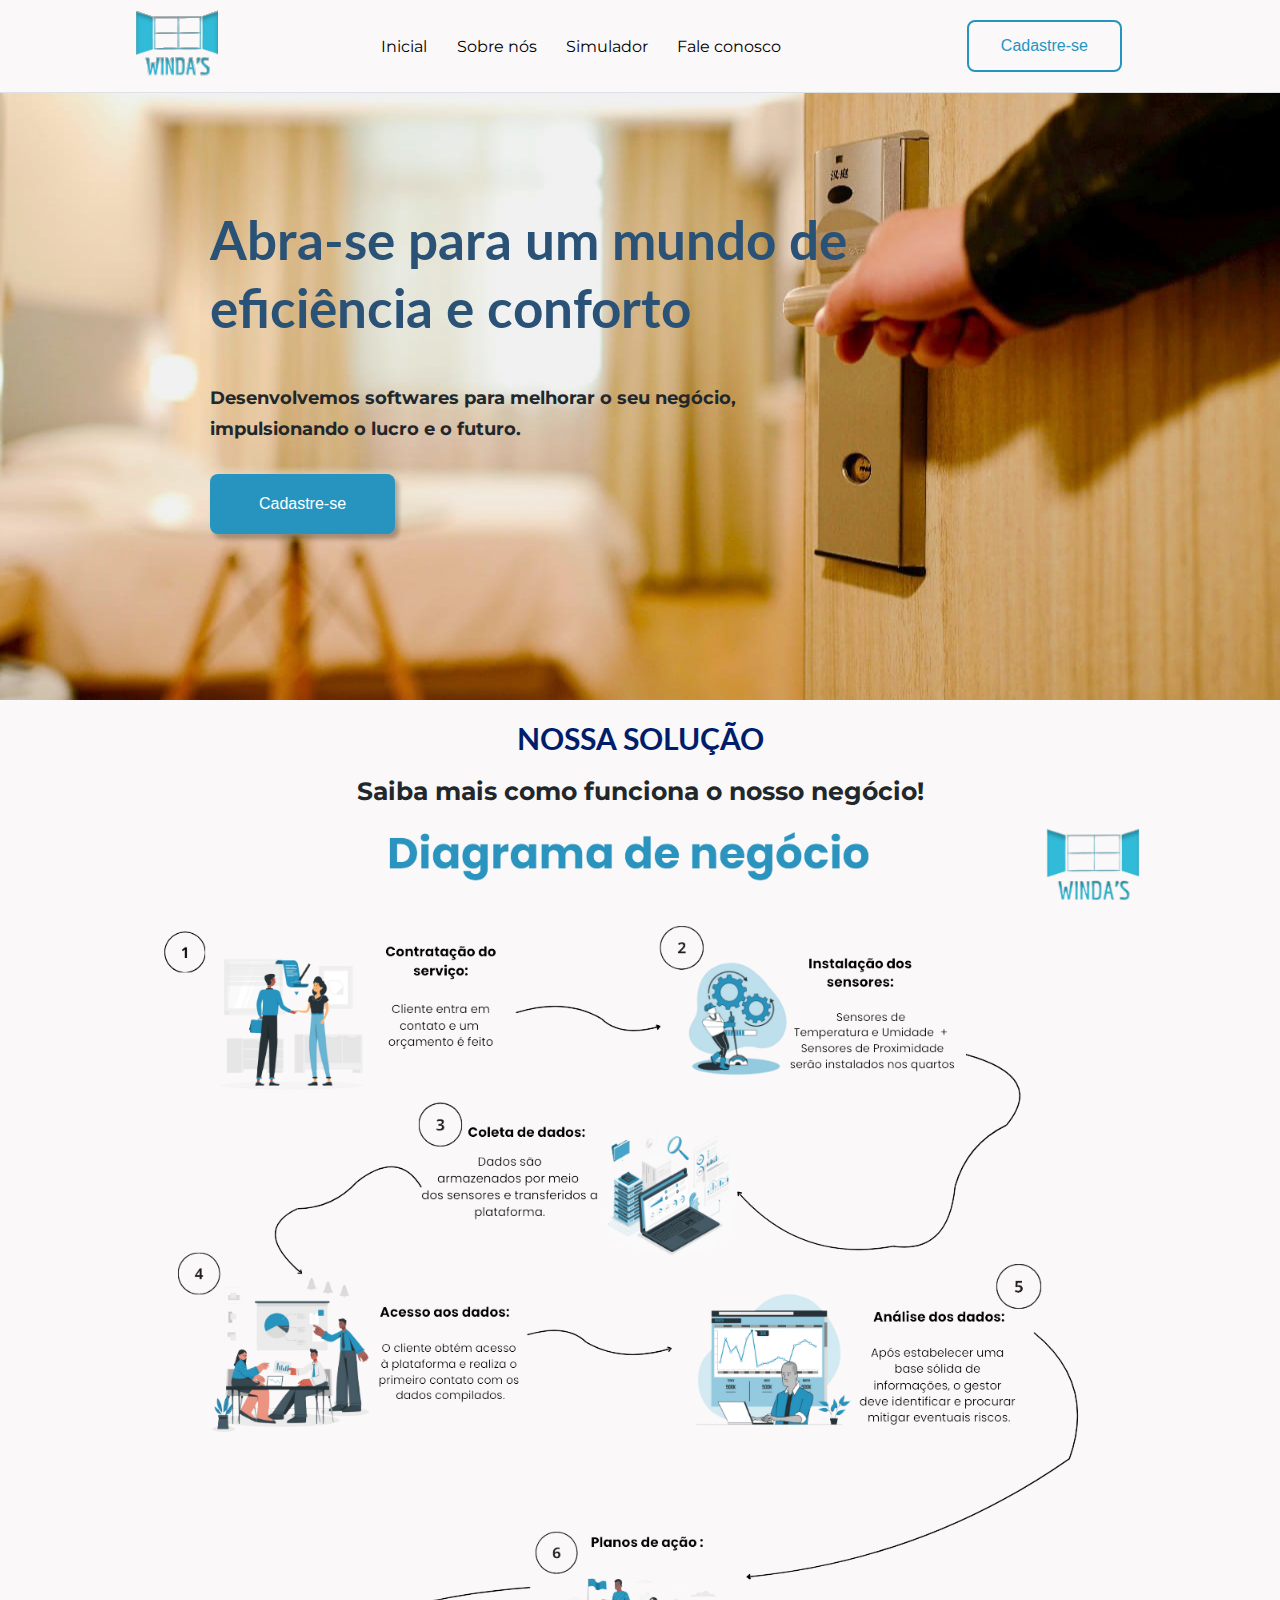
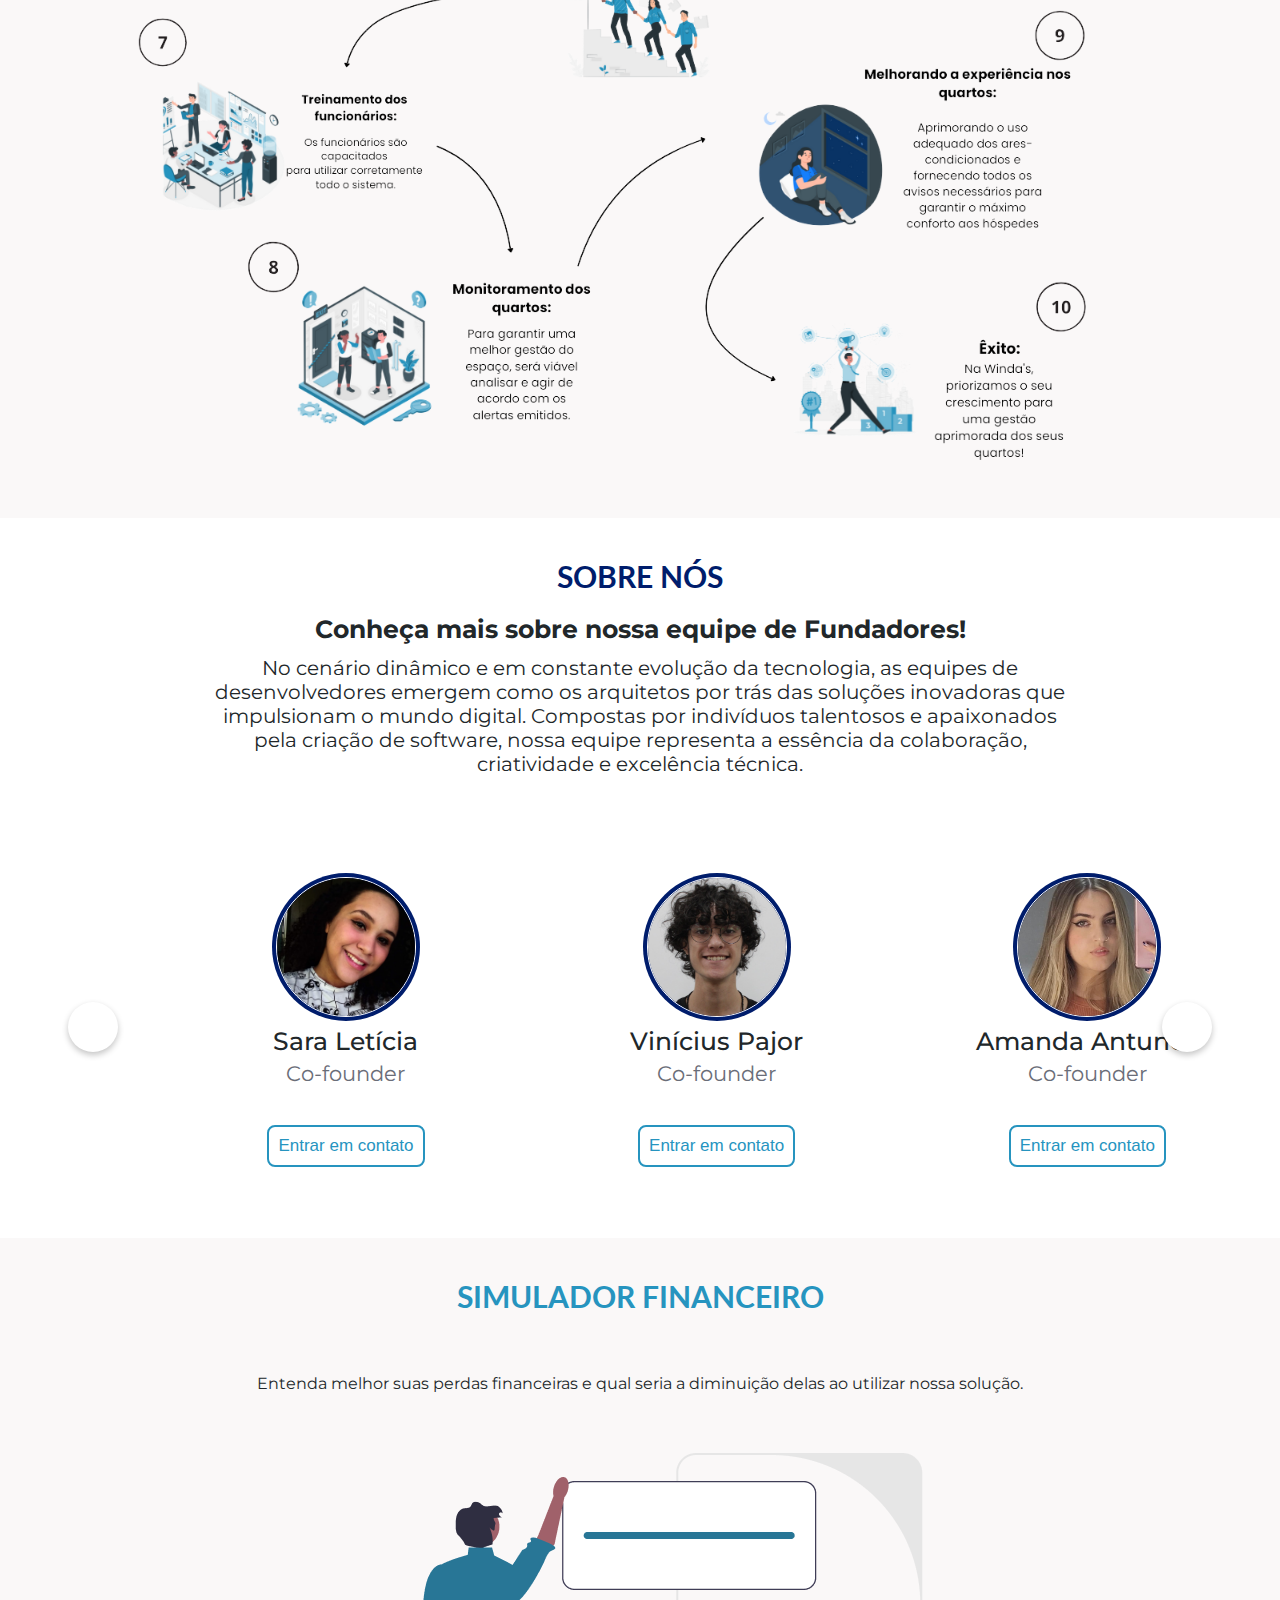
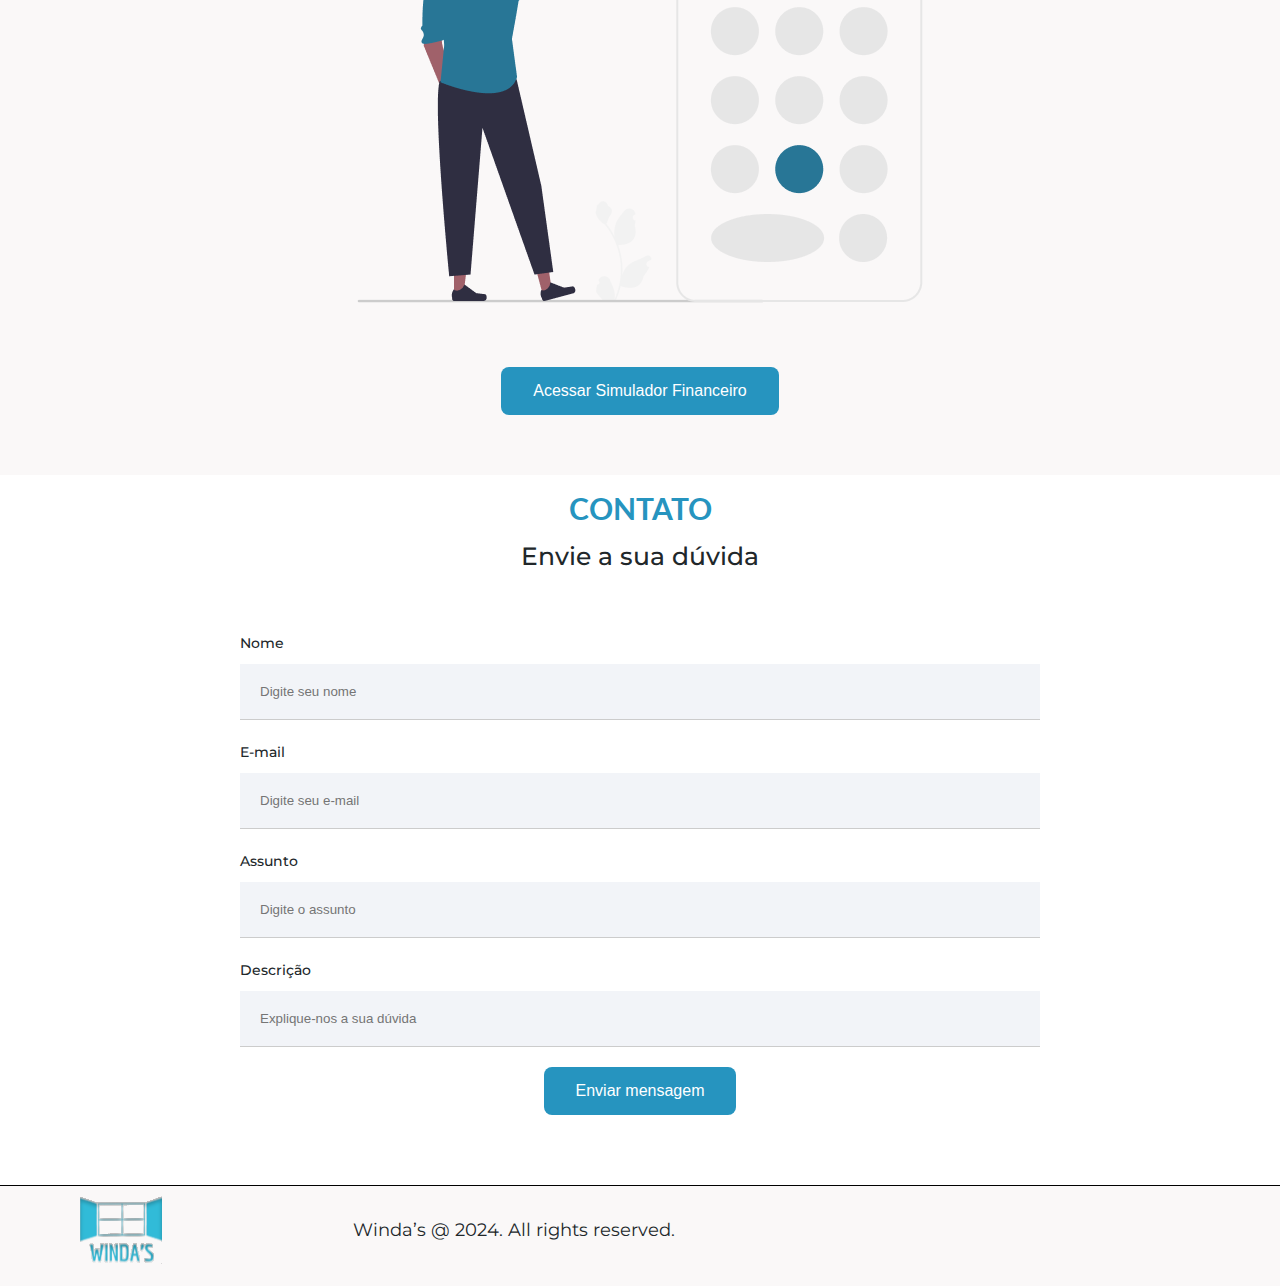
<file: index.html>
<!DOCTYPE html>
<html lang="pt-br">

<head>
    <meta charset="UTF-8">
    <meta name="viewport" content="width=device-width, initial-scale=1.0">
    <link rel="stylesheet" href="css/styles.css">
    <link rel="stylesheet" href="css/carousel.css">
    <link rel="shortcut icon" href="img/logo widas.png" type="image/x-icon">
    <!--<link rel="shortcut icon" href="img/icon-winda.png" type="image/x-icon">-->

    <link rel="stylesheet" href="https://cdnjs.cloudflare.com/ajax/libs/font-awesome/6.5.2/css/all.min.css"
        integrity="sha512-SnH5WK+bZxgPHs44uWIX+LLJAJ9/2PkPKZ5QiAj6Ta86w+fsb2TkcmfRyVX3pBnMFcV7oQPJkl9QevSCWr3W6A=="
        crossorigin="anonymous" referrerpolicy="no-referrer" />
    <title>Página inicial - Winda's</title>
</head>

<body>

    <div class="header">
        <div class="container">
            <a href="#menu"> <img src="img/logo_windas.svg"></a>
            <ul class="navbar">
                <a href="#menu">
                    <li>Inicial</li>
                </a>
                <a href="#sobre-nos">
                    <li>Sobre nós</li>
                </a>
                <a href="#simulador">
                    <li>Simulador</li>
                </a>
                <a href="#fale-conosco">
                    <li>Fale conosco</li>
                </a>
            </ul>
            <div class="header-button">
                <a href="login.html" > <button class="button-login">Cadastre-se</button></a>
            </div>
        </div>
    </div>
    <main>
        <section class="conteudo-principal" id="menu">
            <div class="conteudo-principal-escrito">
                <h1 class="conteudo-principal-escrito-titulo">Abra-se para um mundo de eficiência e conforto</h1>
                <p class="conteudo-principal-escrito-paragrafo">Desenvolvemos softwares para melhorar o
                    seu negócio, impulsionando o lucro e o futuro.</p>
                    <a href="login.html" > <button class="conteudo-principal-escrito-botao">Cadastre-se</button></a>
                    </div>
            </div>

        </section>
        <section class="conteudo-nossa-solucao">
            <h1 class="conteudo-nossa-solucao-titulo">NOSSA SOLUÇÃO</h1>
            <p class="conteudo-nossa-solucao-paragrafo1">Saiba mais como funciona o nosso negócio!
            </p>
            <div class="conteudo-nossa-solucao-escrito-card" style="align-items: center;">
                <img src="img/diagrama.png" alt="Diagrama de Solução" style="height: 1300px; padding-bottom: 50px;">
            </div>
        </section>

        <section class=" conteudo-sobre-nos" id="sobre-nos">
            <div class="conteudo-nossa-solucao">
                <h1 class="conteudo-nossa-solucao-titulo">SOBRE NÓS</h1>
                <p class="conteudo-nossa-solucao-paragrafo1"> Conheça mais sobre nossa equipe de Fundadores!
                </p>
                <p class="conteudo-sobre-nos-paragrafo2">No cenário dinâmico e em constante evolução da tecnologia,
                    as equipes de desenvolvedores emergem como os arquitetos por trás das soluções inovadoras que
                    impulsionam o mundo digital.
                    Compostas por indivíduos talentosos e apaixonados pela criação de software,
                    nossa equipe representa a essência da colaboração, criatividade e excelência técnica.</p>
            </div>
        </section>

        <center>
            <div class="wrapper">
                <i id="left" class="fa-solid fa-angle-left"></i>
                <ul class="carousel">
                    <li class="card">
                        <div class="img"><img src="img/amanda.png" alt="img" draggable="false"></div>
                        <h2>Amanda Antunes</h2>
                        <span>Co-founder</span>
                        <div class="conteudo-nossa-equipe-icons">
                            <a href="" target="_blank">
                                <a class="fa-brands fa-github"></a>
                                <a class="fa-brands fa-linkedin-in"></a>
                            </a>
                        </div>
                        <a href="mailto:amanda.leal@sptech.school"> <button class="button-nossa-equipe">Entrar em
                                contato</button></a>
                    </li>

                    <li class="card">
                        <div class="img"><img src="img/gustta.jpg" alt="img" draggable="false"></div>
                        <h2>Gustavo R</h2>
                        <span>Co-founder</span>
                        <div class="conteudo-nossa-equipe-icons">
                            <a href="" target="_blank">
                                <a class="fa-brands fa-github"></a>
                            </a>
                            <a class="fa-brands fa-linkedin-in"></a>
                        </div>
                        <a href="mailto:gustavo.rsouza@sptech.school"> <button class="button-nossa-equipe">Entrar em
                                contato</button></a>
                    </li>

                    <li class="card">
                        <div class="img"><img src="img/luz.png" alt="img" draggable="false"></div>
                        <h2>Gustavo Luz</h2>
                        <span>Co-founder</span>
                        <div class="conteudo-nossa-equipe-icons">
                            <a href="" target="_blank">
                                <a class="fa-brands fa-github"></a>
                            </a>
                            <a class="fa-brands fa-linkedin-in"></a>
                        </div>
                        <a href="mailto:gustavo.barros@sptech.school"> <button class="button-nossa-equipe">Entrar em
                                contato</button></a>
                    </li>

                    <li class="card">
                        <div class="img"><img src="img/let.jpg" alt="img" draggable="false"></div>
                        <h2>Letícia Santos</h2>
                        <span>Co-founder</span>
                        <div class="conteudo-nossa-equipe-icons">
                            <a href="" target="_blank">
                                <a class="fa-brands fa-github"></a>
                            </a>
                            <a class="fa-brands fa-linkedin-in"></a>
                        </div>
                        <a href="mailto:leticia.santos@sptech.school"> <button class="button-nossa-equipe">Entrar em
                                contato</button></a>
                    </li>

                    <li class="card">
                        <div class="img"><img src="img/murilo.png" alt="img" draggable="false"></div>
                        <h2>Murilo Barros</h2>
                        <span>Co-founder</span>
                        <div class="conteudo-nossa-equipe-icons">
                            <a href="" target="_blank">
                                <a class="fa-brands fa-github"></a>
                            </a>
                            <a class="fa-brands fa-linkedin-in"></a>
                        </div>
                        <a href="mailto:murilo.barros@sptech.school"> <button class="button-nossa-equipe">Entrar em
                                contato</button></a>
                    </li>

                    <li class="card">
                        <div class="img"><img src="img/sara.png" alt="img" draggable="false"></div>
                        <h2>Sara Letícia</h2>
                        <span>Co-founder</span>
                        <div class="conteudo-nossa-equipe-icons">
                            <a href="" target="_blank">
                                <a class="fa-brands fa-github"></a>
                            </a>
                            <a class="fa-brands fa-linkedin-in"></a>
                        </div>
                        <a href="mailto:sara.santos@sptech.school"> <button class="button-nossa-equipe">Entrar em
                                contato</button></a>
                    </li>

                    <li class="card">
                        <div class="img"><img src="img/vini.jpg" alt="img" draggable="false"></div>
                        <h2>Vinícius Pajor</h2>
                        <span>Co-founder</span>
                        <div class="conteudo-nossa-equipe-icons">
                            <a href="" target="_blank">
                                <a class="fa-brands fa-github"></a>
                            </a>
                            <a class="fa-brands fa-linkedin-in"></a>
                        </div>
                        <a href="mailto:vinicius.marques@sptech.school"> <button class="button-nossa-equipe">Entrar em
                                contato</button></a>
                    </li>
                </ul>
                <i id="right" class="fa-solid fa-angle-right"></i>
            </div>
        </center>

        <section class="simulador" id="simulador">
            <div class="conteudo-simulador">
                <h1 class="conteudo-simulador-titulo">SIMULADOR FINANCEIRO</h1>
                <p>Entenda melhor suas perdas financeiras e qual seria a diminuição
                    delas ao utilizar nossa solução.</p>
                <center><img src="img/man-calculator.png" alt=""></center>
                <center><a href="simulador.html"><button> Acessar Simulador Financeiro </button></a></center>
            </div>
        </section>

        <section class="conteudo-fale-conosco" id="fale-conosco">
            <div class="fale-conosoco">
                <h1 class="conteudo-fale-conosco-titulo"> CONTATO </h1>
                <p class="conteudo-fale-conosco-paragrafo">Envie a sua dúvida</p>
                <div class="fale-conosco-formulario">
                    <p>Nome</p>
                    <input type="text" id="input-nome" class="formulario-nome-usuario" placeholder="Digite seu nome">
                    <p>E-mail</p>
                    <input type="text" id="input-email" placeholder="Digite seu e-mail">
                    <p>Assunto</p>
                    <input type="text" id="input-assunto" placeholder="Digite o assunto">
                    <p>Descrição</p>
                    <input type="text" id="input-duvida" placeholder="Explique-nos a sua dúvida">
                    <a href="mailto:windas@sptech.school">
                        <center><button>Enviar mensagem</button></center>
                    </a>
                </div>
            </div>
            </div>
        </section>
    </main>

    <footer>
        <img src="img/logo_windas.svg" alt="">
        <p class="footer-escrito" style="margin-right: 500px;">Winda’s @ 2024. All rights reserved.</p>
    </footer>
</body>

</html>

<script src="js/graficos.js"></script>
<script src="js/quartos.js"></script>
<script src="js/script.js"></script>
</file>
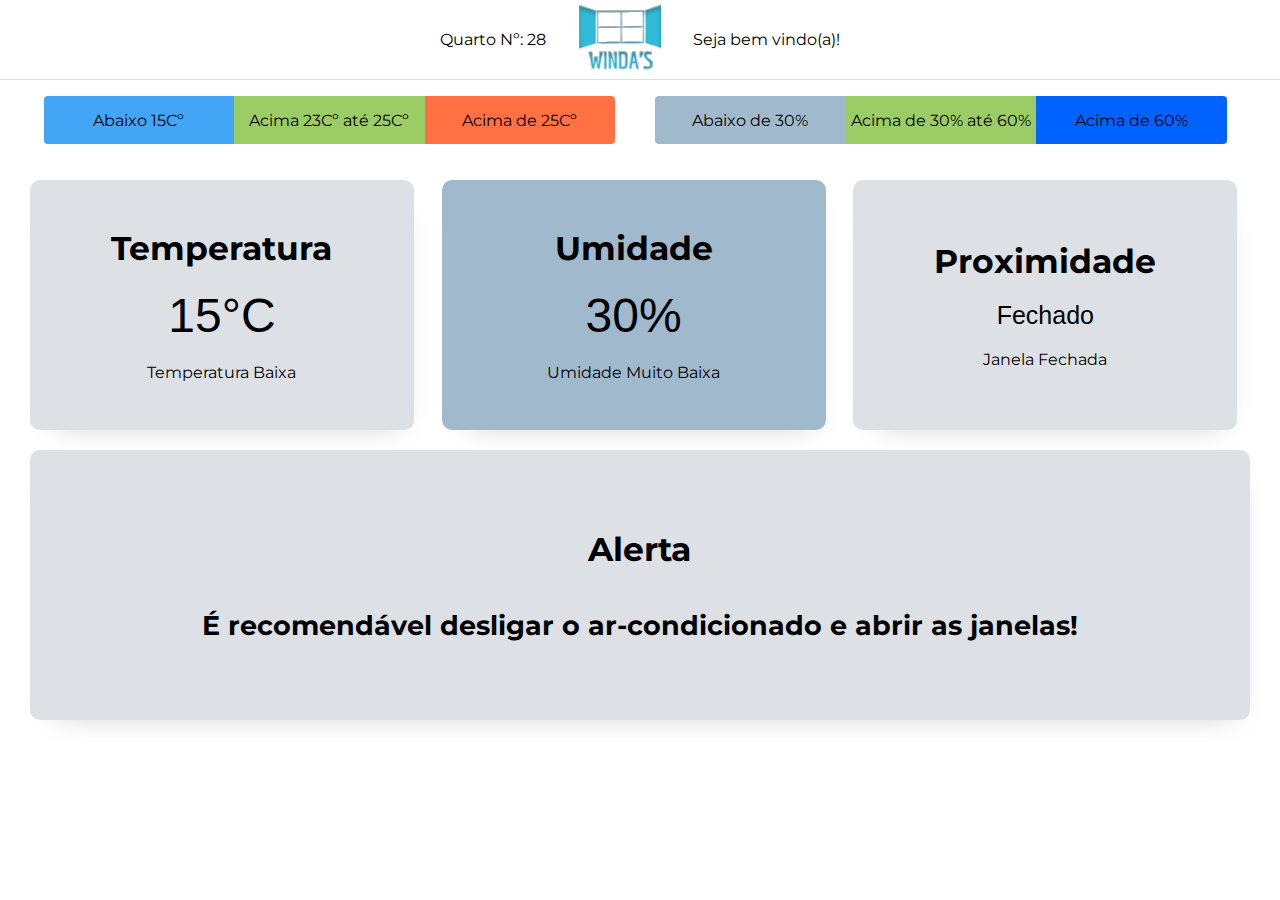
<file: dashboard-hospede.html.html>
<!doctype html>
<html lang="pt-br">

  <head>

    <meta charset="UTF-8" />
    <meta name="viewport" content="width=device-width, initial-scale=1.0" />
    <title>Dashboard</title>
    <link rel="stylesheet" href="css/dashboard-hospede.css" />

  </head>

  <body>

    <div class="grid_container">

      <header class="cabecalho">

        <ul class="navbar">

          <li>Quarto Nº: 28</li>

          <a href=""><img src="img/logo.svg" /></a>
        
          <li>Seja bem vindo(a)!</li>

        </ul>

        
        <!-- <ul class="navbar">
          
          <a href=""><li>Sobre nós</li></a>
          <a href=""><li>Fale conosco</li></a>
          
        </ul> -->
        
       
      </header>

      <div class="container_metricas">

        <!-- <div class="container-metricas-temperaturas"> -->
          <div id="alerta_temperatura_baixa">
            <span>Abaixo 15Cº</span>
          </div>
          <div id="alerta_temperatura_ideal">
            <span>Acima 23Cº até 25Cº</span>
          </div>
          <div id="alerta_temperatura_alta">
            <span>Acima de 25Cº</span>
          </div>
        <!-- </div> -->
  
        <!-- <div class="container-metricas-umidades"> -->
          <div id="alerta_umidade_baixa">
            <span>Abaixo de 30%</span>
          </div>
          <div id="alerta_umidade_ideal">
            <span>Acima de 30% até 60%</span>
          </div>
          <div id="alerta_umidade_alta">
            <span>Acima de 60%</span>
          </div>
        <!-- </div> -->
      </div>

      <div class="container_temperatura container">

        <h3 class="titulo_container">Temperatura</h3>
        <p class="paragrafo_container">15°C</p>
        <span id="status-message">Temperatura Baixa</span>

      </div>

      <div class="container_umidade container">

        <h3 class="titulo_container">Umidade</h3>
        <p class="paragrafo_container">30%</p>
        <span id="status-message">Umidade Muito Baixa</span>

      </div>

      <div class="container_proximidade container">

        <h3 class="titulo_container">Proximidade</h3>
        <p class="paragrafo_container">Fechado</p>
        <span id="status-message">Janela Fechada</span>

      </div>

      <div class="container_alerta container">

        <h3 class="titulo_container">Alerta</h3>
        <p class="paragrafo_container"></p>
        <span id="status-message">É recomendável desligar o ar-condicionado e abrir as janelas!</span>

      </div>

    </div>

  </body>
  
</html>
</file>
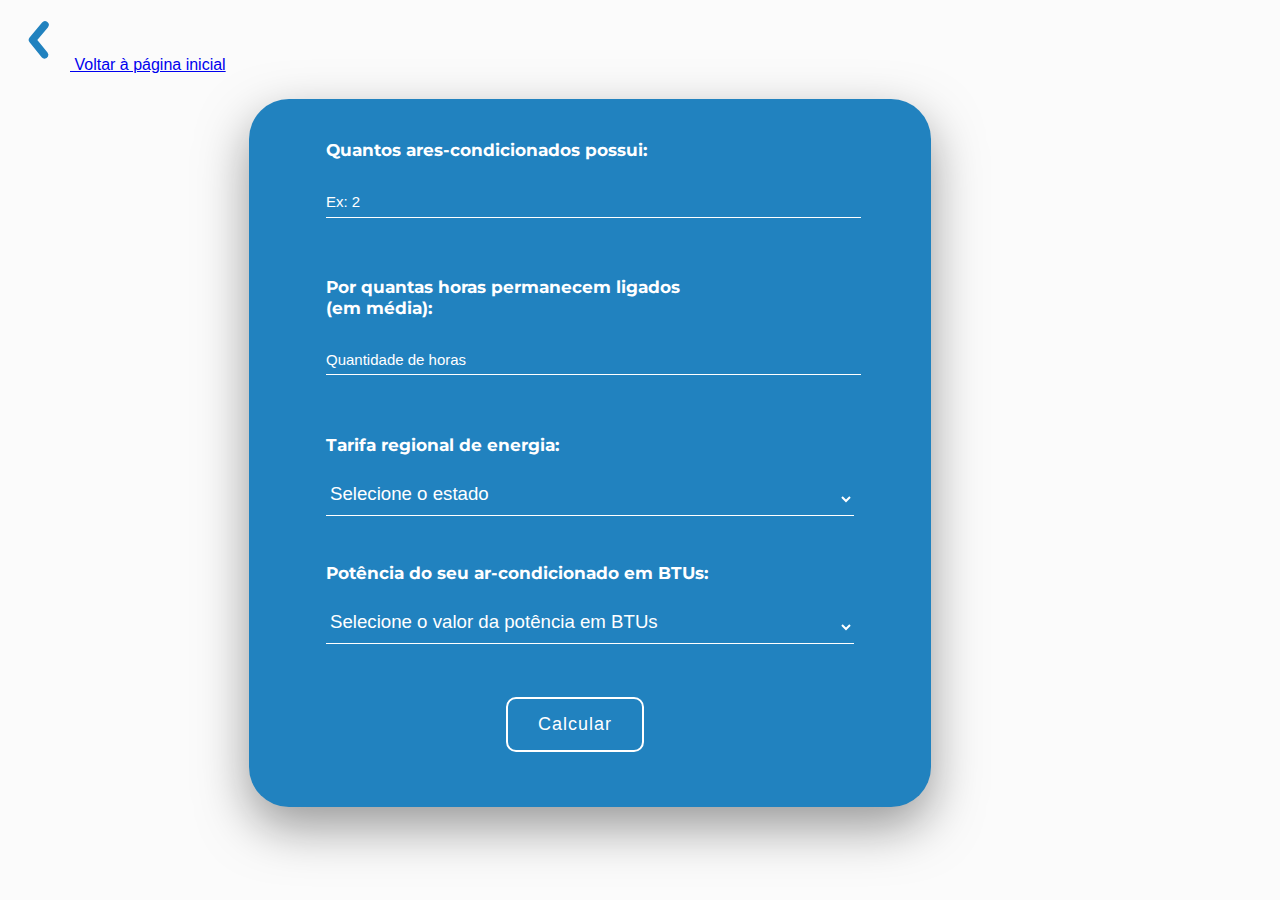
<file: simulador.html>
<!DOCTYPE html>
<html lang="pt-br">

<head>
  <link rel="preconnect" href="https://fonts.googleapis.com">
  <link rel="preconnect" href="https://fonts.gstatic.com" crossorigin>

  <meta charset="UTF-8">
  <meta name="viewport" content="width=device-width, initial-scale=1.0">
  <link
    href="https://fonts.googleapis.com/css2?family=Poppins:ital,wght@0,100;0,200;0,300;0,400;0,500;0,600;0,700;0,800;0,900;1,100;1,200;1,300;1,400;1,500;1,600;1,700;1,800;1,900&display=swap"
    rel="stylesheet">

    <link rel="stylesheet" href="css/simulador.css">
    <link rel="stylesheet" href="https://cdnjs.cloudflare.com/ajax/libs/animate.css/4.1.1/animate.min.css">
    
    <title>Calculadora Financeira Winda's</title>
  </head>
  
  <body>
    
    <button class="button_back">
      <a href="index.html"><img src="img/arrow-ios-back-svgrepo-com.svg" alt="button-back"> Voltar à página inicial</a>
  </button>
  <br>
  
  
  
  <div class="screen">
    <main id="principal" class="principal">
      <div class="screen1">

         <h4>Quantos ares-condicionados possui:</h4> 
          <input required="" type="text" id="input_qtd_ar_condicionado" placeholder="Ex: 2">
          <span class="highlight"></span>
          <span class="bar"></span><br>
          <h4>Por quantas horas permanecem ligados<br>(em média):</h4>
          <input required="" type="text" id="input_qtd_horas" placeholder="Quantidade de horas">
          <span class="highlight2"></span>
          <span class="bar2"></span><br>
        
        <h4>Tarifa regional de energia:</h4> 
        <select id="select_regiao">
          <option>Selecione o estado</option>
          <option value="pa">PA</option>
          <option value="mt">MT</option>
          <option value="ms">MS</option>
          <option value="al">AL</option>
          <option value="pi">PI</option>
          <option value="rj">RJ</option>
          <option value="am">AM</option>
          <option value="ac">AC</option>
          <option value="ba">BA</option>
          <option value="df">DF</option>
          <option value="pe">PE</option>
          <option value="to">TO</option>
          <option value="mg">MG</option>
          <option value="ce">CE</option>
          <option value="rr">RR</option>
          <option value="ma">MA</option>
          <option value="ro">RO</option>
          <option value="go">GO</option>
          <option value="es">ES</option>
          <option value="rs">RS</option>
          <option value="rn">RN</option>
          <option value="sp">SP</option>
          <option value="se">SE</option>
          <option value="pr">PR</option>
          <option value="pb">PB</option>
          <option value="sc">SC</option>
        </select>
        <br>

        <h4>Potência do seu ar-condicionado em BTUs:</h4>
        <select id="select_btu">
          <option>Selecione o valor da potência em BTUs</option>
          <option value="7500">7500</li>
          <option value="9000">9000</li>
          <option value="10000">10000</li>
          <option value="12000">12000</li>
          <option value="24000">24000</li>
          <option value="30000">30000</li>
          <option value="36000">36000</li>
          <option value="48000">48000</li>
          <option value="60000">60000</li>
        </select>

        <button onclick="calculo()">
          Calcular
        </button>

      </div>
      
    </main>
    <div class="container">
      <div id="div_resultado" style="display: none;" class="animate__animated animate__fadeInRight"></div>
      <div id="div_resultado2" style="display: none;" class="animate__animated animate__fadeInRight"></div>
      <div id="div_resultado3" style="display: none;" class="animate__animated animate__fadeInRight"></div>
      
    </div>
    <div id="alerta" class="alerta-escondido">
      <span>Por favor, preencha todos os campos corretamente.</span> 
    </div> 
  </div>
</body>

</html>

<script>

  function calculo() {
    const qtdArCondicionado = Number(input_qtd_ar_condicionado.value);
    const horasUso = Number(input_qtd_horas.value);
    // const diasUso = Number(input_qtd_dias.value);
    const regiao = select_regiao.value;
    const btu = Number(select_btu.value);

    let kwh = 0;
    let valorTarifa = 0;

    if (isNaN(qtdArCondicionado) || isNaN(horasUso) || isNaN(btu) || regiao === 'Selecione o estado' || btu === 'Selecione o valor da potência em BTUs') {
      document.getElementById("alerta").style.display = 'block';
      return;
    } else {
      document.getElementById("alerta").style.display = 'none';
    }

      if (regiao == 'ac') {
      valorTarifa = 0.82;
    } else if (regiao == 'al') {
      valorTarifa = 0.86;
    } else if (regiao == 'am') {
      valorTarifa = 0.83;
    } else if (regiao == 'ba') {
      valorTarifa = 0.80;
    } else if (regiao == 'ce') {
      valorTarifa = 0.74;
    } else if (regiao == 'df') {
      valorTarifa = 0.76;
    } else if (regiao == 'go' || regiao == 'ma') {
      valorTarifa = 0.71;
    } else if (regiao == 'mt' || regiao == 'ms') {
      valorTarifa = 0.88;
    } else if (regiao == 'mg' || regiao == 'to') {
      valorTarifa = 0.75;
    } else if (regiao == 'pa') {
      valorTarifa = 0.96;
    } else if (regiao == 'pb' || regiao == 'sc') {
      valorTarifa = 0.60;
    } else if (regiao == 'pr') {
      valorTarifa = 0.63;
    } else if (regiao == 'pe') {
      valorTarifa = 0.76;
    } else if (regiao == 'pi') {
      valorTarifa = 0.85;
    } else if (regiao == 'rj') {
      valorTarifa = 0.84;
    } else if (regiao == 'rn' || regiao == 'rs' || regiao == 'sp') {
      valorTarifa = 0.68;
    } else if (regiao == 'ro' || regiao == 'es') {
      valorTarifa = 0.70;
    } else if (regiao == 'rr') {
      valorTarifa = 0.73;
    } else if (regiao == 'se') {
      valorTarifa = 0.65;
    }

    if (btu == 7500) {
      kwh = 15.7;
    } else if (btu == 9000) {
      kwh = 17.1;
    } else if (btu == 10000) {
      kwh = 20.2;
    } else if (btu == 12000) {
      kwh = 22.7;
    } else if (btu == 24000) {
      kwh = 38.6;
    } else if (btu == 30000) {
      kwh = 54.1;
    } else if (btu == 36000) {
      kwh = 61.3;
    } else if (btu == 48000) {
      kwh = 89.3;
    } else if (btu == 60000) {
      kwh = 104.4;
    }

    let gastoFinal = ((((kwh * horasUso * valorTarifa) / 30) * 365) * qtdArCondicionado);
    let kwhAno = ((kwh * horasUso) / 30) * 365;
    let economia = gastoFinal - (gastoFinal * 0.15);
    
    principal.style.animation = "animMain 1s";
    document.getElementById("div_resultado").innerHTML = div_resultado.style.display = 'flex';
    document.getElementById("div_resultado").innerHTML = div_resultado2.style.display = 'flex';
    document.getElementById("div_resultado").innerHTML = div_resultado3.style.display = 'flex';

    div_resultado.innerHTML = `Seu gasto anual de energia com sistemas de ar-condicionado é de: <b style="color: red;">
      ${kwhAno.toFixed(2)}</b> kWh/ano.`;
      
    div_resultado2.innerHTML = `15% da sua conta de energia, <br>poderá ser reduzida utilizando nosso sistema. <br> 
    Fazendo com que os gastos de: <b style="color: red;">${gastoFinal.toLocaleString('pt-BR', {style: 'currency', currency:'BRL'})}</b>
    Passem a ser de: <b style="color: green;">${(economia.toLocaleString('pt-BR', {style: 'currency', currency:'BRL'}))}</b>`
    
      div_resultado3.innerHTML = `O uso exagerado do ar-condicionado pode acarretar em diversos problemas ecológicos como uma grande emissão de CO2, que é um contribuidor direto ao efeito estufa, além de gerar um consumo de energia exagerado.
<br>Portanto, adquira sua solução: <b style="color: #2182BF;">Winda's</b>`
  }

</script>
</file>
<file: css/styles.css>
@import url('https://fonts.googleapis.com/css2?family=Montserrat:ital,wght@0,100..900;1,100..900&display=swap');
@import url('https://fonts.googleapis.com/css2?family=Lato:ital,wght@0,100;0,300;0,400;0,700;0,900;1,100;1,300;1,400;1,700;1,900&display=swap');


/* PALETA DE CORES - Separadas por tons */
:root {
    --azul-primario: #2694BF;
    --azul-claro: #32BAD9;
    --azul-ceu: #2182BF;
    --azul-escuro: #287696;
    --azul-titulo: #2A5276;
    --azul-marinho: #001D6C;
    --cinza-basico: #DDE1E6;
    --cinza-subtitulo: #21272A;
}

* {
    margin: 0;
    padding: 0;
    box-sizing: border-box;
    scroll-behavior: smooth;
}

body {
    font-family: "Montserrat", sans-serif;
    color: var(--cinza-subtitulo);
}

.container {
    width: 80%;
    margin: auto;
    display: flex;
}

/* Definições do header */
.header {
    background-color: #faf8f8;
    border-bottom: .0625rem solid var(--cinza-basico);
    padding: .625rem;
    position: fixed;
    top: 0;
    width: 100%;
    z-index: 1000;

}

.navbar {
    width: 25rem;
    display: flex;
    justify-content: space-between;
    align-items: center;
    list-style: none;
    color: black;
}

.navbar li {
    position: relative;
}

.navbar li::after {
    content: '';
    position: absolute;
    bottom: -0.5625rem;
    left: 50%;
    transform: translateX(-50%);
    width: 0;
    height: .1875rem;
    background-color: var(--azul-primario);
    transition: width 0.3s ease-in-out;
}

.navbar li:hover::after {
    width: 100%;
    /* Aumentando a largura no hover */
}

a {
    color: black;
    text-decoration: none;
    /* transition: color 0.3s;  */
    transition: transform 0.3s;
}

a:hover {
    color: black;
    transform: scale(1.1);

}

.header .container {
    justify-content: space-between;
}

button.button-login {
    background-color: transparent;
    border: .125rem solid var(--azul-primario);
    color: var(--azul-primario);
}

button.button-login:hover {
    background-color: var(--azul-primario);
    color: #fff;
}


/* Definições do conteudo da imagem */

.conteudo-principal {
    height: 43.75rem;
    display: flex;
    flex-direction: row;
    justify-content: space-around;
    align-items: center;
    background: url('../img/hotel2.jpg');
    /*filter: brightness(100) contrast(1.2);*/
    background-size: cover;
    background-position: center;
    font-weight: bold;
    /* filter: grayscale(30%); */
    /* filter: brightness(90%); */
    /*filter: brightness(79%);*/
}

.conteudo-principal-escrito .conteudo-principal-escrito-titulo {
    display: flex;
    padding: 2.5rem 0 2.5rem;
    font-family: "Lato", sans-serif;
    font-weight: 700;
    font-size: 3.3125rem;
    color: var(--azul-titulo);
    max-width: 53.75rem;
    line-height: 1.3;
}

.conteudo-principal-escrito .conteudo-principal-escrito-paragrafo {
    font-size: 1.125rem;
    color: var(--cinza-subtitulo);
    max-width: 37.5rem;
    line-height: 1.7;
    padding-bottom: 1.875rem;
}

.conteudo-principal-escrito-botao {
    width: 11.5625rem;
    height: 3.75rem;
    margin: auto;
    box-shadow: .25rem .3125rem .25rem rgba(0, 0, 0, 0.25);
}

.conteudo-principal-escrito-botao:hover {
    background-color: var(--azul-escuro);
    transition: background-color 0.3s;
    transform: translateY(-0.1875rem);
    /* Movendo o botão para cima */
    box-shadow: 0rem .375rem .5rem rgba(3, 3, 3, 0.2);
    transition: 1ms;
}

.conteudo-principal-img {
    width: 70%;
    height: 70%;
}

/* Conteúdo nossa solucao */
.conteudo-nossa-solucao {
    background-color: #faf8f8;
    width: 100%;
    text-align: center;
}

.conteudo-nossa-solucao-titulo {
    font-family: "Lato", sans-serif;
    font-weight: 700;
    font-size: 1.875rem;
    color: var(--azul-marinho);
    padding: 1.25rem;
}

.conteudo-nossa-solucao-paragrafo1 {
    font-weight: 700;
    font-size: 1.5625rem;
    padding: 0 0 .75rem;
}

.conteudo-nossa-solucao-escrito {
    display: flex;
    flex-direction: row;
    text-align: center;
    gap: 6.25rem;
    padding: 5%;
}

.conteudo-nossa-solucao-escrito-card{
    display: flex;
    flex-direction: column;
    align-items: center;
    justify-content: center;
}

.conteudo-nossa-solucao-escrito-card img{
    position: relative;
}

/* Conteúdo do sobre nós */
.conteudo-sobre-nos .conteudo-nossa-solucao {
    background-color: #fff;
    margin: .625rem 0 .625rem;
    padding: .625rem 0 4.375rem;
}

.conteudo-sobre-nos-paragrafo2{
    padding: 0px 200px;
    font-size: 20px;
}


/* Conteúdo nossa equipe */
.container-slider {
    position: relative; 
    width: 50%;
    overflow: hidden;
    display: flex;
    align-items: center; 
}

#prev-button, #next-button {
    position: absolute; 
    top: 50%; 
    transform: translateY(-50%); 
    width: 30px;
    height: 30px;
    border: none;
    background-color: transparent;
    cursor: pointer;
    z-index: 1; 
}

#prev-button {
    left: 0; 
}

#next-button {
    right: 0; 
}



#prev-button {
    transform: rotate(180deg);
}

.slider{
    opacity: 0.6;
    transition: all 600ms ease-in-out;
    flex-shrink: 0;
    display: flex;
}

.current-slider{
    opacity: 1;   
}


.nossa-equipe {
    display: flex;
    flex-direction: row;
    justify-content: center;
    align-items: center;
    padding: 2.5rem 10% 2.5rem 10%;
    gap: 10%;
    background-color: var(--cinza-basico);
    overflow-x: auto;
}

/* .nossa-equipe::-webkit-scrollbar{
    display: none;
} */

.nossa-equipe h1 {
    display: flex;
    text-align: center;
    font-family: "Lato", sans-serif;
    font-weight: 700;
    font-size: 1.875rem;
    color: var(--azul-marinho);
    padding: 1.25rem;
}

.conteudo-nossa-equipe img {
    height: 60%;
    width: 90%;
    border: .0013rem solid #929292fd;
    border-radius: 10px;
}

.conteudo-nossa-equipe-titulo {
    font-size: 1.3125rem;
    font-weight: 600;
    text-align: center;
    padding: .625rem;
}

.conteudo-nossa-equipe-paragrafo {
    font-size: .9375rem;
    font-weight: 400;
    text-align: center;
    padding-bottom: .625rem;
}

.conteudo-nossa-equipe-icons {
    text-align: center;
}

.conteudo-nossa-equipe-icons a {
    color: #697077;
    font-size: 1.5rem;
    margin: 0 .625rem;
    padding: .625rem 0 .9375rem;
}

.button-nossa-equipe {
    background-color: transparent;
    font-size: 1.0625rem;
    border: .125rem solid var(--azul-primario);
    color: var(--azul-primario);
    margin: auto 3.125rem;
    padding: .5625rem;
}

button.button-nossa-equipe:hover {
    background-color: transparent;
    color: var(--azul-escuro);
}



/* Conteudo simulador financeiro */
.simulador {
    display: flex;
    justify-content: center;
    padding-top: 2.5rem;
    background-color: #faf8f8;
}

.conteudo-simulador-titulo {
    font-family: "Lato", sans-serif;
    font-weight: 700;
    font-size: 1.875rem;
    color: var(--azul-primario);
    text-align: center;
}

.simulador p {
    padding: 3.75rem;
}

.simulador button {
    margin: 3.75rem;
}

/* Definições fale conosco */
.conteudo-fale-conosco {
    display: flex;
    flex-direction: row;
    justify-content: center;
    align-items: center;
    padding: 0 0 3.75rem;
}

.conteudo-fale-conosco-titulo {
    font-family: "Lato", sans-serif;
    font-weight: 700;
    font-size: 1.875rem;
    text-align: center;
    color: var(--azul-primario);
    padding: .9375rem;
}

.conteudo-fale-conosco-paragrafo {
    font-size: 1.5625rem;
    font-weight: 500;
    text-align: center;
    padding-bottom: 3.125rem;
}

.fale-conosco-formulario p {
    font-size: .875rem;
    font-weight: 500;
    margin: 0 0rem .125rem;
    padding: .8125rem 0 .625rem;
}


input {
    width: 50rem;
    box-sizing: border-box;
    font-weight: 100;
    padding: 1.25rem;
    margin-bottom: .625rem;
    color: var(--cinza-subtitulo);
    background-color: #F2F4F8;
    border: none;
    border-bottom: .0625rem solid #ccc;
}

#input-sobre-duvida {
    padding-bottom: 3.75rem;
}

input:focus {
    outline: none;
    /* remove a borda de foco */
}

/* Definições do footer - final da página */
footer {
    display: flex;
    flex-direction: row;
    justify-content: space-between;
    background-color: #faf8f8;
    border-top: .0006rem solid #000;
    padding: .5rem 5rem 1.25rem;
}

.footer-escrito {
    justify-content: center;
    padding: 1.5625rem;
    font-size: 1.125rem;
    font-weight: 400;
}

.footer-imagens {
    display: flex;
    justify-content: center;
}

.footer-imagens i {
    margin: 1.25rem .8125rem;
    font-size: 1.5rem;
}


/* Definição butão */
button {
    background-color: var(--azul-primario);
    color: #fff;
    padding: .9375rem 2rem;
    text-align: center;
    font-size: 1rem;
    margin: .625rem 1.375rem;
    border-radius: .5rem;
    border: none;
    cursor: pointer;
    transition: background-color 0.3s, color 0.3s, transform 0.3s;
}

button:hover {
    background-color: var(--azul-escuro);
    color: #fff;
    transform: scale(1.1);
}


/* Estilos para a barra de rolagem */
::-webkit-scrollbar {
    width: .625rem;
    /* largura da barra de rolagem */
}

/* Estilos para a alça da barra de rolagem */
::-webkit-scrollbar-thumb {
    background-color: var(--azul-ceu);
    /* cor da alça */
    border-radius: .625rem;
    /* borda arredondada */
}

/* Estilos para a alça da barra de rolagem quando passa o mouse por cima */
::-webkit-scrollbar-thumb:hover {
    background-color: var(--azul-titulo);
    /* cor da alça quando passa o mouse por cima */
}

/* Estilos para a pista da barra de rolagem */
::-webkit-scrollbar-track {
    background-color: #f3f3f3;
    /* cor da pista */
}
</file>
<file: css/carousel.css>
@import url(styles.css);

.wrapper {
  max-width: 68.75rem;
  width: 100%;
  position: relative;
  margin-bottom: 2.5rem;
}

.wrapper i {
  top: 50%;
  height: 3.125rem;
  width: 3.125rem;
  cursor: pointer;
  font-size: 1.25rem;
  position: absolute;
  text-align: center;
  line-height: 50px;
  background: #fff;
  border-radius: 50%;
  box-shadow: 0 3px 6px rgba(0, 0, 0, 0.23);
  transform: translateY(-50%);
  transition: transform 0.1s linear;
}

.wrapper i:active {
  transform: translateY(-50%) scale(0.85);
}

.wrapper i:first-child {
  left: -1.375rem;
}

.wrapper i:last-child {
  right: -1.375rem;
}

.wrapper .carousel {
  display: grid;
  grid-auto-flow: column;
  grid-auto-columns: calc((100% / 3) - 12px);
  overflow-x: auto;
  scroll-snap-type: x mandatory;
  gap: 16px;
  border-radius: 8px;
  scroll-behavior: smooth;
  scrollbar-width: none;
}

.carousel::-webkit-scrollbar {
  display: none;
}

.carousel.no-transition {
  scroll-behavior: auto;
}

.carousel.dragging {
  scroll-snap-type: none;
  scroll-behavior: auto;
}

.carousel.dragging .card {
  cursor: grab;
  user-select: none;
}

.carousel :where(.card, .img) {
  display: flex;
  justify-content: center;
  align-items: center;
}

.carousel .card {
  scroll-snap-align: start;
  height: 342px;
  list-style: none;
  cursor: pointer;
  padding-bottom: 15px;
  flex-direction: column;
  border-radius: 8px;
}

.carousel .card .img {
  background: var(--azul-marinho);
  height: 148px;
  width: 148px;
  border-radius: 50%;
}

.card .img img {
  width: 140px;
  height: 140px;
  border-radius: 50%;
  object-fit: cover;
  border: 1px solid #fff;
}

.carousel .card h2 {
  font-weight: 500;
  font-size: 1.56rem;
  margin: 5px 0 5px;
}

.carousel .card span {
  color: #6A6D78;
  font-size: 1.31rem;
  padding-bottom: 10px;
}

@media screen and (max-width: 900px) {
  .wrapper .carousel {
    grid-auto-columns: calc((100% / 2) - 9px);
  }
}

@media screen and (max-width: 600px) {
  .wrapper .carousel {
    grid-auto-columns: 100%;
  }
}
</file>
<file: css/dashboard-hospede.css>
@import url("https://fonts.googleapis.com/css2?family=Montserrat:ital,wght@0,100..900;1,100..900&display=swap");
@import url("https://fonts.googleapis.com/css2?family=Lato:ital,wght@0,100;0,300;0,400;0,700;0,900;1,100;1,300;1,400;1,700;1,900&display=swap");

:root {
  --azul-primario: #2694bf;
  --azul-claro: #32bad9;
  --azul-ceu: #2182bf;
  --azul-escuro: #287696;
  --azul-titulo: #2a5276;
  --azul-marinho: #001d6c;
  --cinza-basico: #dde1e6;
  --cinza-subtitulo: #21272a;

}

* {
  margin: 0;
  padding: 0;
  box-sizing: border-box;
}

body {
  font-family: "Montserrat", sans-serif;
}

a {
  color: black;
  text-decoration: none;
  /* transition: color 0.3s;  */
  transition: transform 0.3s;
}

a:hover {
  color: black;
  transform: scale(1.1);

}

/* Grid */
.grid_container {

      display: grid;
      grid-template-columns: repeat(3, 1fr);
      grid-template-rows:  80px 80px repeat(2, 1fr);
      

}

/* Container padrão */
.container {
  background-color: var(--cinza-basico);
  border-radius: .625rem;

  display: flex;
  flex-direction: column;
  justify-content: center;
  text-align: center;
}

/* Cabeçalho */
.cabecalho {
   grid-area: 1 / 1 / 2 / 6;

  width: 100%;

  margin-right: .625rem;

  column-gap: 0rem;
  padding: .625rem;

  display: flex;
  align-items: center;
  justify-content: space-evenly;

  border-bottom: .0625rem solid var(--cinza-basico);
}

/* Navegação */
.navbar {
  width: 25rem;
  display: flex;
  justify-content: space-between;
  align-items: center;
  list-style: none;
  color: black;
}

/* PERGUNTAR DIFERENÇA */
.navbar li {
  position: relative;
}

/* PERGUNTAR DIFERENÇA */
.navbar li::after {
  content: "";
  position: absolute;
  bottom: -0.5625rem;
  left: 50%;
  transform: translateX(-50%);
  width: 0;
  height: .1875rem;
  background-color: var(--azul-primario);
  transition: width 0.3s ease-in-out;
}

.container_metricas {
  grid-area: 2 / 1 / 3 / 6; 
  margin-right: 10px;
  display: flex;
  flex-direction: row;
  align-items: center;
  justify-content: center;
  text-align: center;
  
}



#alerta_temperatura_baixa {
  background-color: #42A5F5;
  width: 15%;
  height: 60%;
  display: flex;
  align-items: center;
  justify-content: center;
  border-radius: 4px 0 0 4px;
}

#alerta_temperatura_ideal {
  background-color: #9CCC65;
  width: 15%;
  height: 60%;
  display: flex;
  align-items: center;
  justify-content: center;
}

#alerta_temperatura_alta {
  background-color: #FF7043;
  width: 15%;
  height: 60%;
  margin-right: 40px;
  display: flex;
  align-items: center;
  justify-content: center;
  border-radius: 0 4px 4px 0;
}

#alerta_umidade_baixa{
  background-color: #A1B9CC;
  width: 15%;
  height: 60%;
  display: flex;
  align-items: center;
  justify-content: center;
  border-radius: 4px 0 0 4px;
}

#alerta_umidade_ideal {
background-color: #9CCC65;
width: 15%;
height: 60%;
display: flex;
  align-items: center;
  justify-content: center;
}

#alerta_umidade_alta{
  background-color: #0062FF;
  width: 15%;
  height: 60%;
  display: flex;
  align-items: center;
  justify-content: center;
  border-radius: 0 4px 4px 0;
}

.container_alerta>p,
.container_proximidade>p {
  font-size: 25px;
}


.container_alerta {
  margin-top: 20px;
  box-shadow: 6px 16px 29px -22px rgba(0, 0, 0, 0.23);
}

/* KPI's */
.container_temperatura {
    
  grid-area: 3 / 1 / 4 / 2; 
  width: 90%;
  height: 250px;
  margin-left: 30px;

  background-color: var(--cinza-basico);
}

.container_umidade {
  grid-area: 3 / 2 / 4 / 3; 
  width: 90%;
  height: 250px;
  margin-left: 15px;

  background-color: #A1B9CC;
}

.container_proximidade {
  grid-area: 3 / 3 / 4 / 4; 
  width: 90%;
  height: 250px;
  margin-right: 100px;

  background-color: var(--cinza-basico);
}

.container_alerta {
  grid-area: 4 / 1 / 5 / 4; 
 margin-left: 30px;
 margin-right: 30px;
  height: 100%;
  align-items: center;
  justify-content: center;


}


.container_alerta > p,
.container_proximidade > p {
  font-size: 1.5625rem;
}

.container_temperatura,
.container_umidade,
.container_proximidade,
.container_alerta {
  margin-top: 1.25rem;
  box-shadow: .375rem 1rem 1.8125rem -1.375rem rgba(0, 0, 0, 0.23);
}

/* KPI's Textos */
.titulo_container {
  font-size: 25pt;
}

.paragrafo_container {
  font-family: Arial, sans-serif;
  font-size: 3rem;

  padding: 1.25rem;
}

.container_alerta #status-message {

  font-size: 20pt;
 
  font-weight: 700;

}
</file>
<file: css/simulador.css>
@import url('https://fonts.googleapis.com/css2?family=Montserrat:ital,wght@0,100..900;1,100..900&display=swap');
@import url('https://fonts.googleapis.com/css2?family=Lato:ital,wght@0,100;0,300;0,400;0,700;0,900;1,100;1,300;1,400;1,700;1,900&display=swap');

/* PALETA DE CORES - Separadas por tons */
:root {
    --azul-primario: #2694BF;
    --azul-claro: #32BAD9;
    --azul-ceu: #2182BF;
    --azul-escuro: #287696;
    --azul-titulo: #2A5276;
    --azul-marinho: #001D6C;
    --cinza-basico: #DDE1E6;
    --cinza-subtitulo: #21272A;
    --branco-neutro: #FBFBFB;
}

* {
    margin: 0;
    padding: 0;
    box-sizing: border-box;
}

body {
    font-family: "Montserrat", sans-serif;
    background-color: var(--branco-neutro);
}

.button_back {
    position: relative;  
    top: 10px;
    left: 10px;
    border: none;
    background-color: var(--branco-neutro);
    color: var(--azul-ceu);
    font-size: 12pt;
    display: flex;
    justify-content: center;
    align-items: center;
}

.button_back img {
    width: 60px;
    height: 60px;
    color: white;
}

.button_back:hover {
    background-color: transparent;
    color: var(--azul-titulo);
    box-shadow: inset 0 -6.25rem 0 0 var(--branco-neutro);
    transform: translateY(.3rem) scale(1.05);
    transition: 0.2s;
    transition-property: all;
}

.button_back:active {
    transform: scale(0.9);
}

.screen {
    display: flex;
    justify-content: center;
    align-items: center;
    width: 100%;
    height: 100%;
    flex-wrap: wrap;
    padding-bottom: 50px;
}

main {
    display: flex;
    justify-content: center;
    align-items: center;
    margin-top: 1rem;
    height: 44.25rem;
    box-shadow: 0rem 1.25rem 3.125rem 0rem rgba(128, 127, 127, 0.8);
    border-radius: 2.5rem;
    background-color: var(--azul-ceu);
    animation: downtop 0.8s ease;
}

.screen1 {
    display: flex;
    align-items: start;
    flex-direction: column;
    justify-content: space-around;
    width: 528px;
    height: 40rem;
    background-color: rgb(33, 130, 191);
    color: white;
    font-size: 13pt;
    margin: 76.8px;
}

/* Definições dos input */
input {
    outline: none;
    border: none;
    border-bottom: .0625rem solid white;
    background-color: transparent;
    color: white;
    font-size: 14pt;
    margin-top: .9375rem;
    height: 30px;
    width: 100%;
}

#input_qtd_ar_condicionado,
#input_qtd_horas,
#input_qtd_dias {
    font-size: 16px;
    /* padding: 0px 0px 0px 0px; */
    display: block;
    width: 535px;
    border: none;
    border-bottom: 1px solid white;
    background: transparent;
}

#input_qtd_ar_condicionado:focus,
#input_qtd_horas:focus,
#input_qtd_dias {
    outline: none;
}

.bar,
.bar2,
.bar3 {
    position: relative;
    display: block;
    width: 535px;
}

.bar:before,
.bar:after,
.bar2:before,
.bar2:after,
.bar3:before,
.bar3:after {
    content: '';
    height: 2px;
    width: 0;
    bottom: 11px;
    position: absolute;
    background: #fdfdff;
    transition: 0.2s ease all;
    -moz-transition: 0.2s ease all;
    -webkit-transition: 0.2s ease all;
}

.bar:before,
.bar2:before,
.bar3:before {
    left: 50%;
}

.bar:after,
.bar2:after,
.bar3:after {
    right: 50%;
}

#input_qtd_ar_condicionado:focus~.bar:before,
#input_qtd_ar_condicionado:focus~.bar:after,
#input_qtd_horas:focus~.bar2:before,
#input_qtd_horas:focus~.bar2:after,
#input_qtd_dias:focus~.bar3:before,
#input_qtd_dias:focus~.bar3:after {
    width: 50%;
}

.highlight,
.highlight2,
.highlight3 {
    position: absolute;
    height: 50%;
    width: 100px;
    top: 25%;
    left: 0;
    pointer-events: none;
    opacity: 0.5;
}

#input:focus~.highlight,
#input:focus~.highlight2,
#input:focus~.highlight3 {
    animation: inputHighlighter 0.3s ease;
}

.screen1 select {
    outline: none;
    border: none;
    border-bottom: .0625rem solid white;
    background-color: transparent;
    color: white;
    font-size: 14pt;
    margin-top: .9375rem;
    padding-bottom: .625rem;
    width: 100%;
}

option {
    color: black;
}

#input_qtd_ar_condicionado::placeholder,
#input_qtd_horas::placeholder,
#input_qtd_dias::placeholder {
    font-size: 15px;
}

.screen1 button {
    position: relative;
    display: inline-block;
    margin: .9375rem;
    padding: .9375rem 1.875rem;
    text-align: center;
    font-size: 1.125rem;
    letter-spacing: .0625rem;
    text-decoration: none;
    color: white;
    background: transparent;
    cursor: pointer;
    transition: ease-out 0.5s;
    border: .125rem solid white;
    border-radius: .625rem;
    box-shadow: inset 0 0 0 0 white;
    margin-top: 2.5rem;
    margin-left: 11.25rem;
}

.screen1 button:hover {
    color: var(--azul-escuro);
    font-weight: 500;
    box-shadow: inset 0 -6.25rem 0 0 white;
    transform: translateY(.3125rem) scale(1.05);
    border: none;
}

.screen1 button:active {
    transform: scale(0.9);
}

/* alerta para dados preenchidos incorretamente */
#alerta {
    display: none;
    position: fixed;
    margin: 20px 20px;
    padding: 20px;
    background-color: var(--azul-titulo);
    color: white;
    font-weight: 500;
    top: 0;
    right: 0;
    box-shadow: 0px 2px 4px rgba(255, 255, 255, 0.5);
    border-radius: 6px;
}

.alerta-escondido {
    display: none;
}

.container {
    /* background-color: #01da63;   */
    display: flex;
    flex-direction: column;
    height: 39rem;
    margin-left: 6.25rem;
    border-radius: 10px;
    gap: 0.625rem;

}

h4 {
    font-weight: bold;
}

#div_resultado,
#div_resultado2,
#div_resultado3 {
    align-items: center;
    justify-content: center;
    flex-direction: column;
    height: 35rem;
    width: 42.75rem;
    border: 1px solid var(--azul-primario);
    /* rgb(113, 194, 255); */
    margin-top: 8px;
    margin-bottom: 9px;
    font-size: 18px;
    border-radius: 40px;
    padding: 17px 2.5rem;
    text-align: center; 
    box-shadow: 0 4px 6px rgba(0, 0, 1, 0.089); 
}  
 
#div_resultado {
    animation: surgir 1s ease-out; 
} 

#div_resultado2 {
    animation: surgir 1.5s ease-out; 
} 

#div_resultado3 {
    animation: surgir 2s ease-out; 
}  

@keyframes surgir {
    from {
        width: 43.75rem;
        transform: translateX(calc(100% - 6.25rem));
    }
    to {
        transform: translateX(0);
    }
}

#div_resultado b,
#div_resultado2 b,
#div_resultado3 b {
    font-size: 25px;
    padding: 0.8125rem
}

@media (max-width: 26.5625rem) {
    .screen1 {
        margin: 76.8px 32px 102.4px 4.8px;
    }

    .message {
        background: #FFFFFF;
    }
}

@keyframes downtop {
    0% {
        opacity: 0;
        margin-top: 80px;
    }

    25% {
        opacity: 0.25;
    }

    50% {
        opacity: 0.50;
    }

    75% {
        opacity: 0.75;
    }

    100% {
        opacity: 1;
    }
}

@keyframes inputHighlighter {
    from {
        background: #838585;
    }

    to {
        width: 0;
        background: transparent;
    }
}

@keyframes animMain {
    from {
        position: relative;
        right: -550px;
    }

    to {
        position: relative;
        right: 0px;
    }
}

::-webkit-input-placeholder {
    color: white;
 }


/* Estilos para a barra de rolagem */
::-webkit-scrollbar {
    width: .625rem;
}

/* Estilos para a alça da barra de rolagem */
::-webkit-scrollbar-thumb {
    background-color: var(--azul-ceu);
    border-radius: .625rem;
}

/* Estilos para a alça da barra de rolagem quando passa o mouse por cima */
::-webkit-scrollbar-thumb:hover {
    background-color: var(--azul-titulo);
}

/* Estilos para a pista da barra de rolagem */
::-webkit-scrollbar-track {
    background-color: #f3f3f3;
}
</file>
